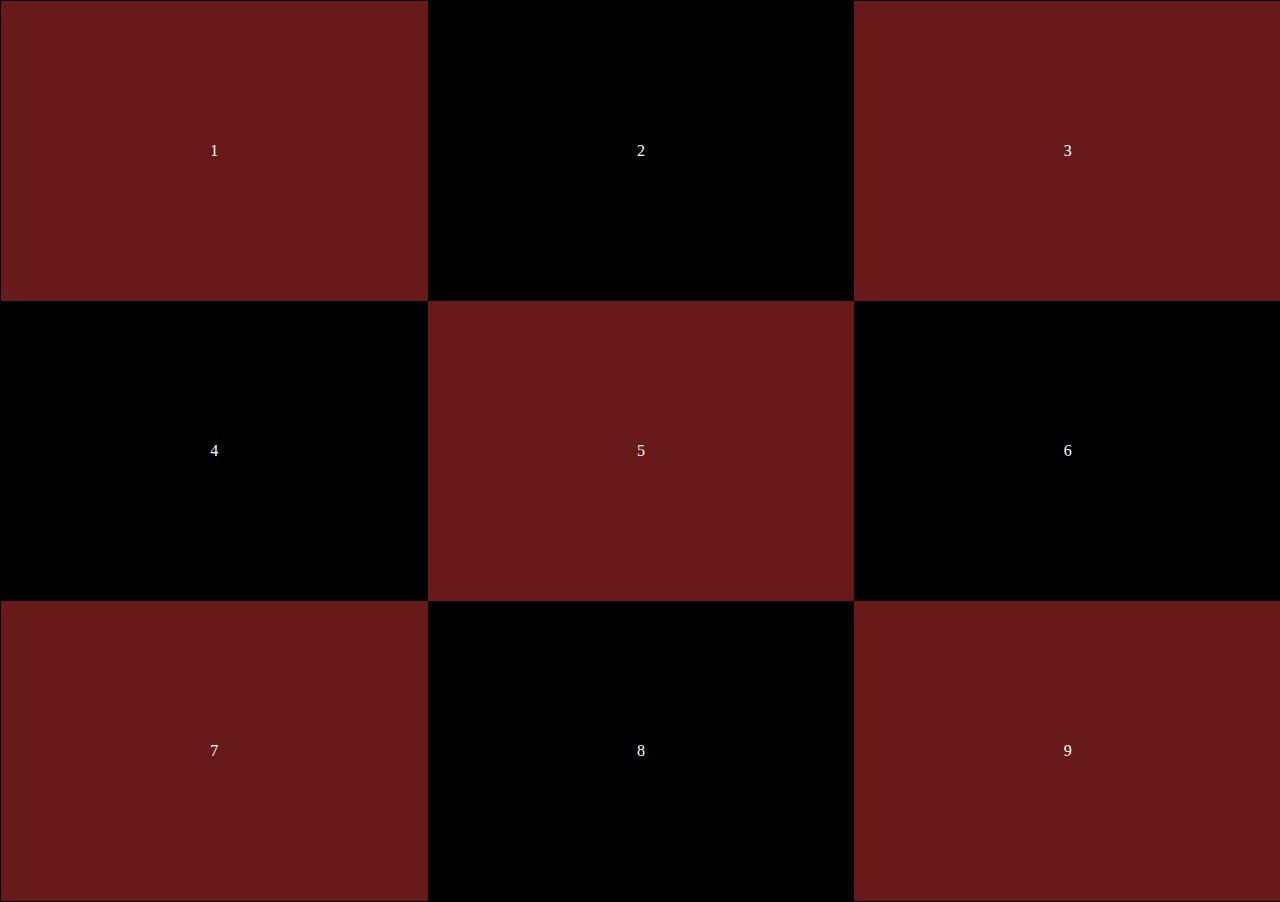
<file: intro_HTMLCSS_12823/intro/index.html>
<!DOCTYPE html>
<html lang="en">
<head>
    <meta charset="UTF-8">
    <meta http-equiv="X-UA-Compatible" content="IE=edge">
    <meta name="viewport" content="width=device-width, initial-scale=1.0">
    
    <title>Document</title>
    <link rel="stylesheet" href="./styles.css">
</head>
    <body>
        <div id="grid-container">
            <div id="div-1">1</div>
            <div id="div-2">2</div>
            <div id="div-3">3</div>
            <div id="div-4">4</div>
            <div id="div-5">5</div>
            <div id="div-6">6</div>
            <div id="div-7">7</div>
            <div id="div-8">8</div>
            <div id="div-9">9</div>
        </div>
    </body>
</html>
</file>
<file: intro_HTMLCSS_12823/intro/styles.css>
body {
    margin: 0px;
    padding: 0px;
  }
   
  
  
#grid-container {
    display: grid;
    grid-template-columns:  repeat( 3, 1fr );
    border: 1px solid black;
    color: white;
    width: 100vw;
    height: 100vh;
}

#grid-container > div:nth-child(even) { 
    display: flex; 
    justify-content: center;
    align-items: center;
    background-color:  black;
}


#grid-container > div:nth-child(odd) {
    display: flex; 
    justify-content: center;
    align-items: center;
    background-color: rgb(104, 26, 26);
}


#div-1 {
    grid-column: 1 / 2;
    grid-row: 1 / 2;
}
#div-2 {
    grid-column: 2 / 3;
    grid-row: 1 / 2;
}
#div-3 {
    grid-column: 3 / 4;
    grid-row: 1 / 2;
}
#div-4 {
    grid-column: 1 / 2;
    grid-row: 2 / 3;
}
#div-5 {
    grid-column: 2 / 3;
    grid-row: 2 / 3;
}
#div-6 {
    grid-column: 3 / 4;
    grid-row: 2 / 3;
}


#div-7 {
    grid-column: 1 / 2;
    grid-row: 3 / 4;
}

#div-8 {
    grid-column: 2 / 3;
    grid-row: 3 / 4;
}

#div-9 {
    grid-column: 3 / 4;
    grid-row: 3 / 4;
}
</file>
